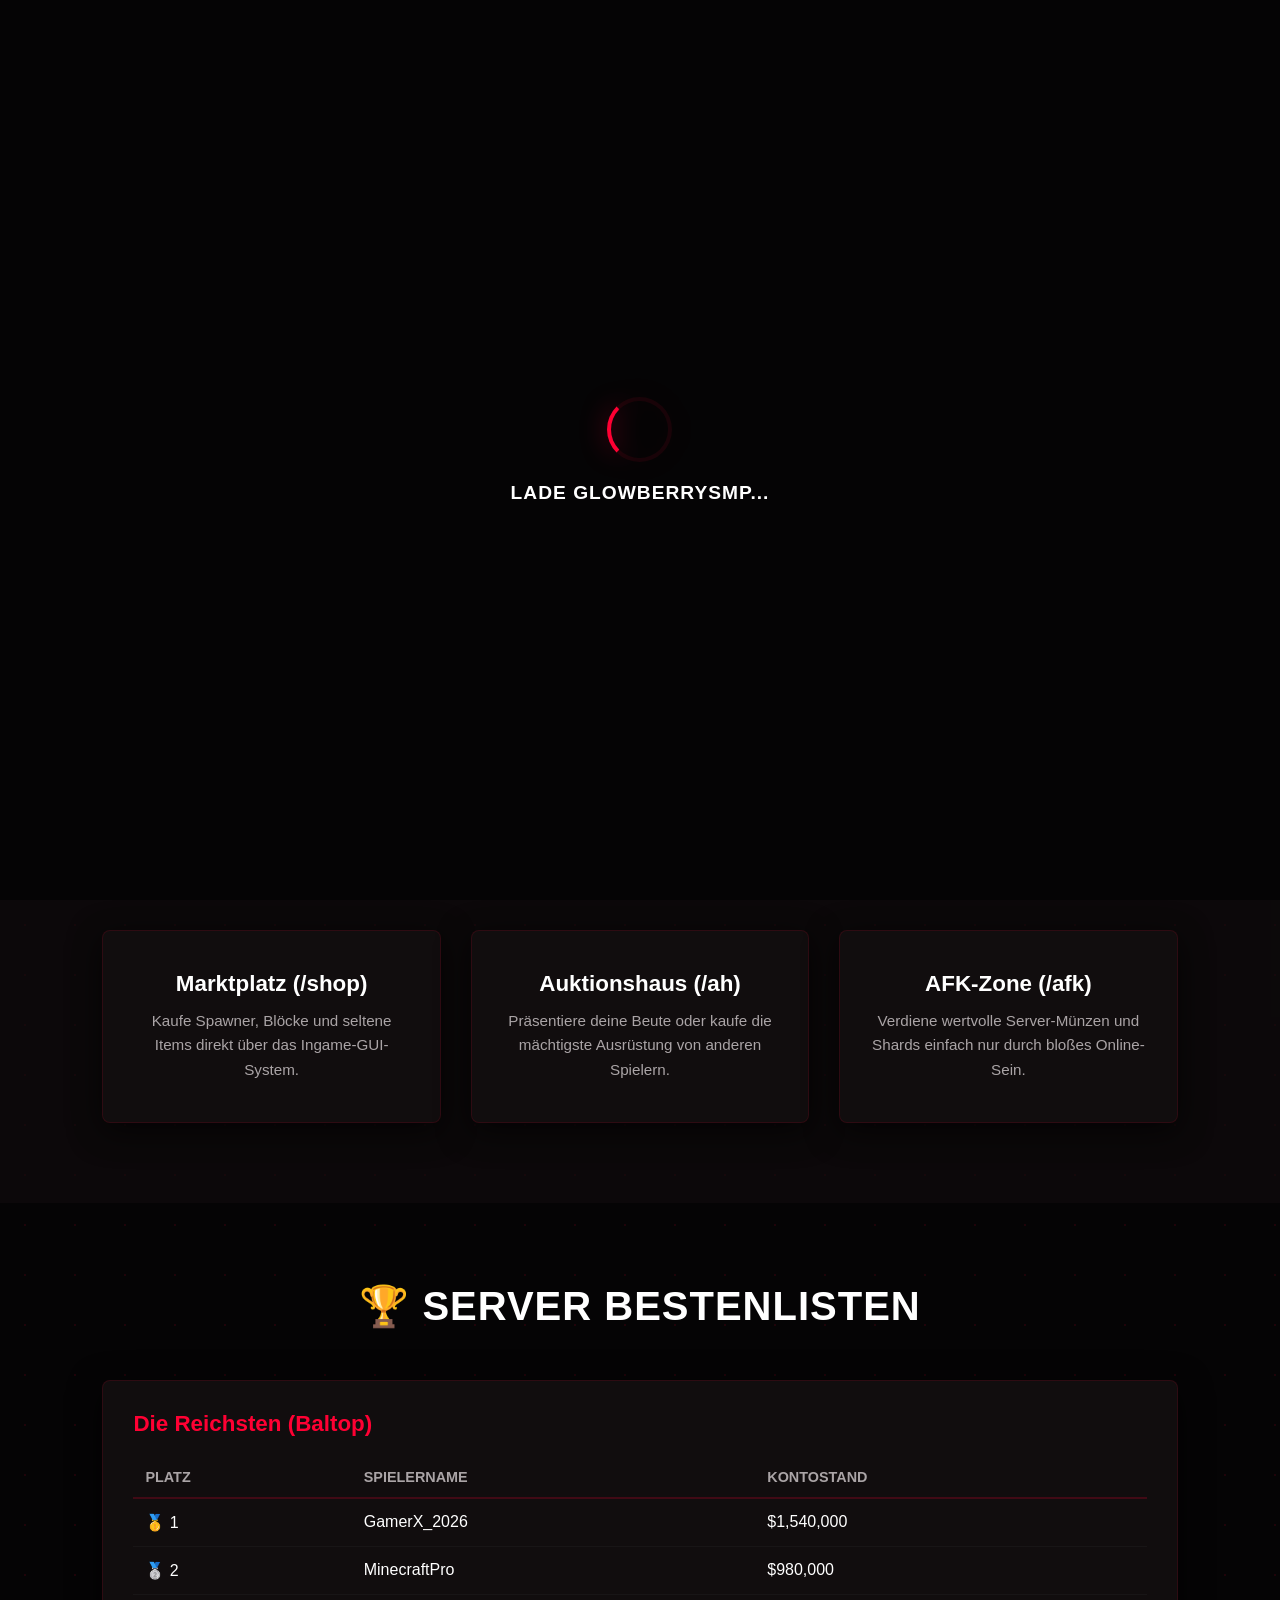
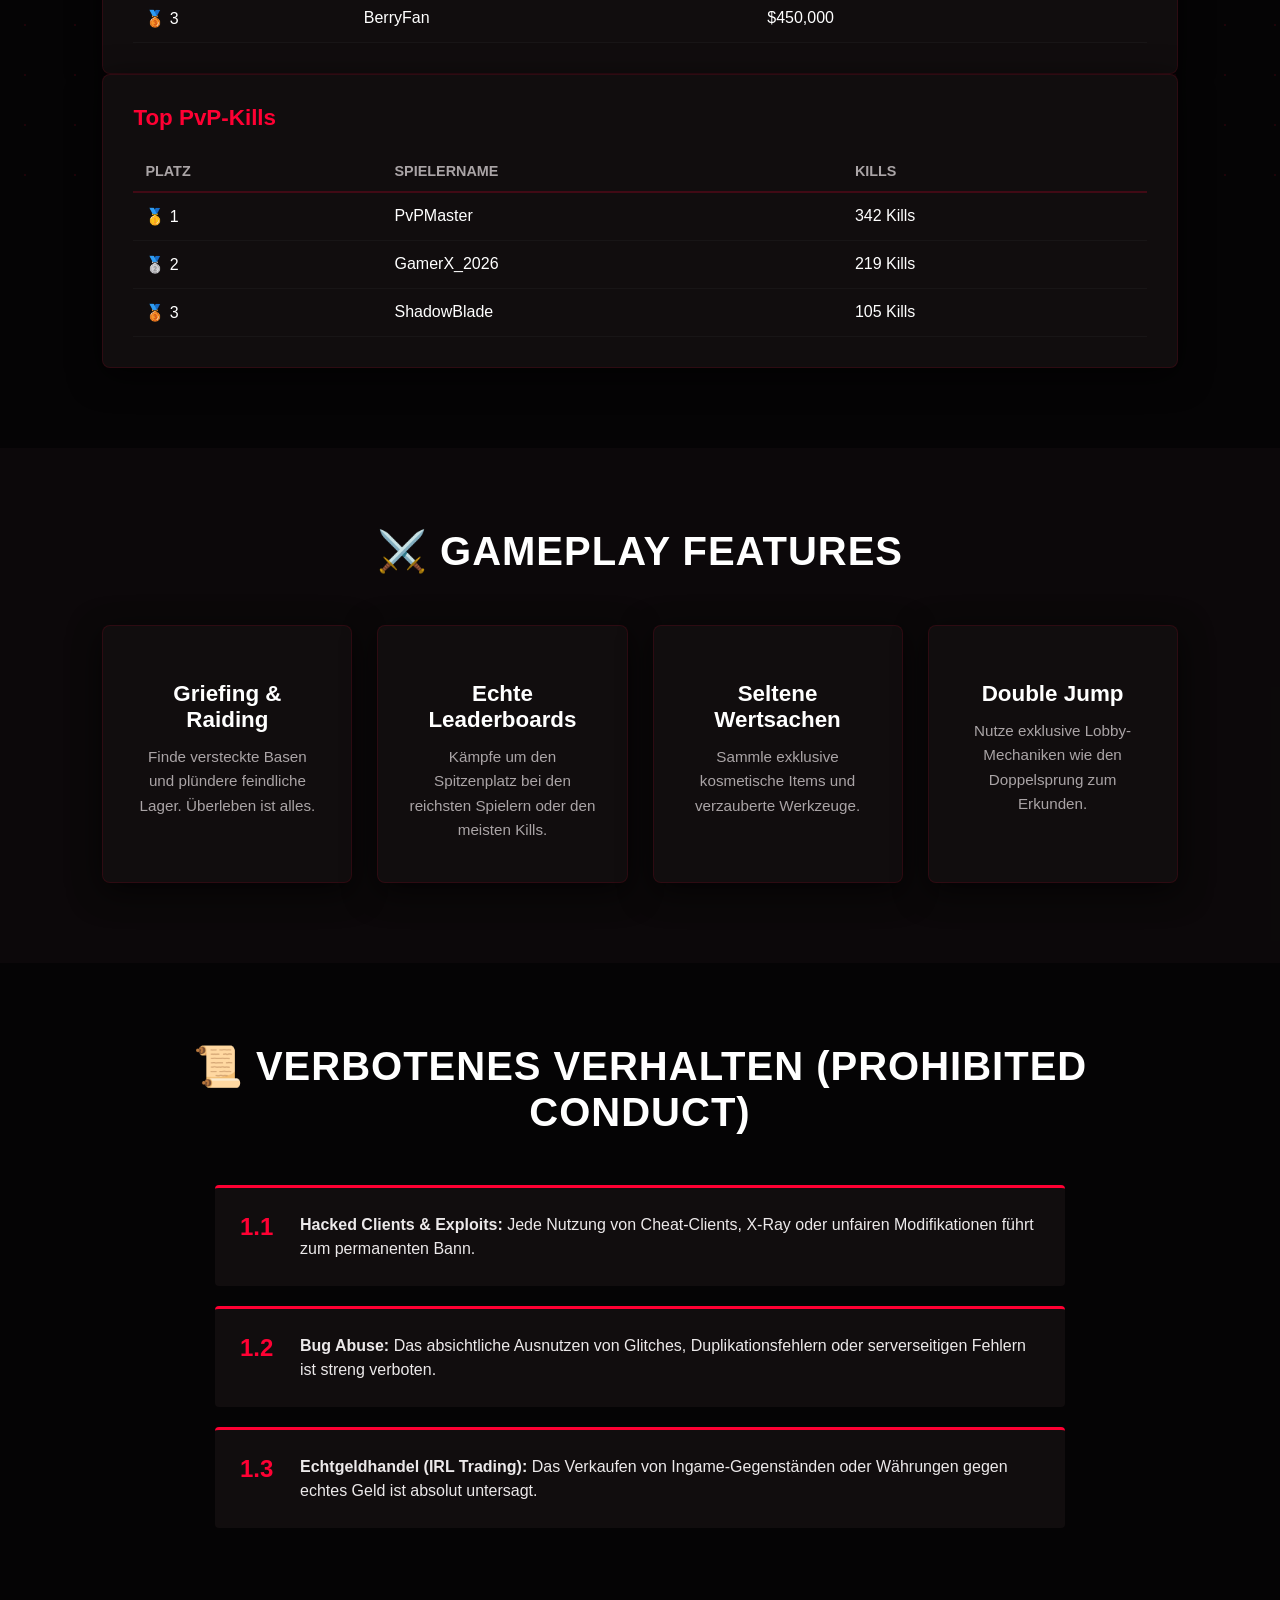
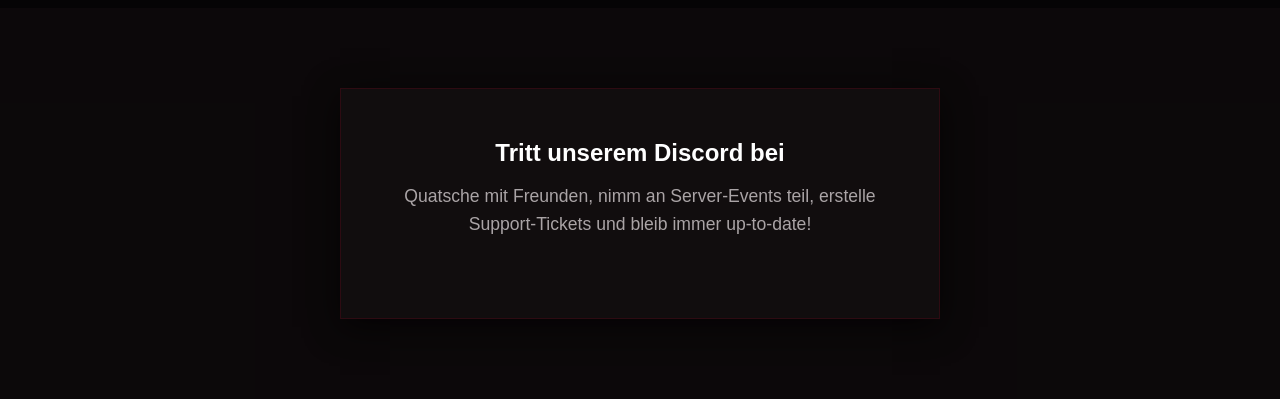
<file: index.html>
<!DOCTYPE html>
<html lang="de">
<head>
    <meta charset="UTF-8">
    <meta name="viewport" content="width=device-width, initial-scale=1.0">
    <title>GlowBerrySMP | Offizielle Homepage</title>
    <link rel="shortcut icon" href="logo.png" type="image/png">
    <link rel="stylesheet" href="style.css">
    <link rel="stylesheet" href="https://cloudflare.com">
</head>
<body>

    <!-- 🔥 REPARIERTER GAMING LOADING SCREEN MIT BLITZ-START & TIMER -->
    <div id="loading-screen">
        <div class="loader-container">
            <div class="glow-spinner"></div>
            <div class="loader-text">Lade GlowBerrySMP...</div>
            <!-- Rotes Fehler-Feld bei langsamer Verbindung -->
            <div id="loader-error-text" style="color: #ff0033; font-weight: bold; margin-top: 25px; font-size: 0.95rem; text-transform: uppercase; letter-spacing: 1px; display: none; text-shadow: 0 0 10px rgba(255, 0, 51, 0.3);">
                ⚠️ Internet-Verbindung zu langsam? Bitte lade die Seite neu!
            </div>
        </div>
    </div>

    <div class="bg-animation"></div>

    <!-- Dynamischer Ankündigungs-Banner -->
    <div class="top-announcement" id="liveAnnouncement">
        <span id="announcementText">🔥 <strong>UPDATE:</strong> Die brandneuen Server-Quests und Kisten sind ab sofort live!</span>
    </div>

    <!-- Navigation -->
    <nav class="navbar">
        <div class="logo">
            <img src="logo.png" alt="GlowBerrySMP Logo" class="logo-img">
        </div>
        <ul class="nav-links" id="navLinks">
            <li><a href="#home" class="active"><i class="fas fa-home"></i> Home</a></li>
            <li><a href="#economy"><i class="fas fa-gavel"></i> Wirtschaft</a></li>
            <li><a href="#leaderboards"><i class="fas fa-trophy"></i> Bestenlisten</a></li>
            <li><a href="#features"><i class="fas fa-gamepad"></i> Gameplay</a></li>
            <li><a href="#regeln"><i class="fas fa-balance-scale"></i> Richtlinien</a></li>
            <li><a href="admin.html" class="admin-btn"><i class="fas fa-lock"></i> Admin Panel</a></li>
        </ul>
        <div class="menu-toggle" onclick="toggleMenu()"><i class="fas fa-bars"></i></div>
    </nav>

    <!-- Header / Home -->
    <header id="home" class="hero section">
        <div class="hero-content">
            <h1 class="glow-text">GLOWBERRYSMP</h1>
            <p class="subtitle">DAS ULTIMATIVE HARDCORE ECONOMY EXPERIENCE</p>
            <p class="desc">Tritt einer der kompetitivsten Wirtschaftswelten in Minecraft bei. Kämpfe, handle und dominiere den Server!</p>
            
            <div class="ip-container">
                <!-- Java Box -->
                <div class="ip-box" onclick="copyIP('java')">
                    <span class="version-label">JAVA</span>
                    <span id="display-ip-java"><i class="fas fa-desktop"></i> ://minefort.com</span>
                    <span class="copy-badge"><i class="fas fa-copy"></i> Kopieren</span>
                </div>
                
                <!-- Bedrock Box -->
                <div class="ip-box" onclick="copyIP('bedrock')">
                    <span class="version-label mobile-label">BEDROCK</span>
                    <span id="display-ip-bedrock"><i class="fas fa-mobile-alt"></i> ://minefort.com:19132</span>
                    <span class="copy-badge"><i class="fas fa-copy"></i> Kopieren</span>
                </div>
            </div>

            <div class="server-status-badge">
                <span class="status-dot online"></span>
                <span class="status-text">Server-Status: <strong style="color: #28a745;">Online</strong></span>
            </div>
        </div>
    </header>

    <!-- Wirtschaft Section -->
    <section id="economy" class="section bg-dark-eval">
        <h2 class="section-title">📊 Server-Wirtschaftsdaten</h2>
        <div class="grid-3">
            <div class="eco-card glow-card">
                <i class="fas fa-coins eco-icon"></i>
                <h3>Marktplatz (/shop)</h3>
                <p>Kaufe Spawner, Blöcke und seltene Items direkt über das Ingame-GUI-System.</p>
            </div>
            <div class="eco-card glow-card">
                <i class="fas fa-comments-dollar eco-icon"></i>
                <h3>Auktionshaus (/ah)</h3>
                <p>Präsentiere deine Beute oder kaufe die mächtigste Ausrüstung von anderen Spielern.</p>
            </div>
            <div class="eco-card glow-card">
                <i class="fas fa-hourglass-half eco-icon"></i>
                <h3>AFK-Zone (/afk)</h3>
                <p>Verdiene wertvolle Server-Münzen und Shards einfach nur durch bloßes Online-Sein.</p>
            </div>
        </div>
    </section>

    <!-- Leaderboards Section -->
    <section id="leaderboards" class="section">
        <h2 class="section-title">🏆 Server Bestenlisten</h2>
        <div class="grid-2">
            <!-- Tabelle 1: Reichste Spieler -->
            <div class="glow-card" style="padding: 30px; border-radius: 8px;">
                <h3 style="margin-bottom: 20px; color: var(--primary-color);"><i class="fas fa-money-bill-wave"></i> Die Reichsten (Baltop)</h3>
                <table class="leaderboard-table">
                    <thead>
                        <tr>
                            <th>Platz</th>
                            <th>Spielername</th>
                            <th>Kontostand</th>
                        </tr>
                    </thead>
                    <tbody id="baltop-list">
                        <tr><td>🥇 1</td><td>GamerX_2026</td><td>$1,540,000</td></tr>
                        <tr><td>🥈 2</td><td>MinecraftPro</td><td>$980,000</td></tr>
                        <tr><td>🥉 3</td><td>BerryFan</td><td>$450,000</td></tr>
                    </tbody>
                </table>
            </div>

            <!-- Tabelle 2: Meiste Kills -->
            <div class="glow-card" style="padding: 30px; border-radius: 8px;">
                <h3 style="margin-bottom: 20px; color: var(--primary-color);"><i class="fas fa-skull-crossbones"></i> Top PvP-Kills</h3>
                <table class="leaderboard-table">
                    <thead>
                        <tr>
                            <th>Platz</th>
                            <th>Spielername</th>
                            <th>Kills</th>
                        </tr>
                    </thead>
                    <tbody id="killtop-list">
                        <tr><td>🥇 1</td><td>PvPMaster</td><td>342 Kills</td></tr>
                        <tr><td>🥈 2</td><td>GamerX_2026</td><td>219 Kills</td></tr>
                        <tr><td>🥉 3</td><td>ShadowBlade</td><td>105 Kills</td></tr>
                    </tbody>
                </table>
            </div>
        </div>
    </section>

    <!-- Gameplay Features -->
    <section id="features" class="section bg-dark-eval">
        <h2 class="section-title">⚔️ Gameplay Features</h2>
        <div class="grid-4">
            <div class="feature-card glow-card">
                <div class="icon-wrap"><i class="fas fa-skull"></i></div>
                <h3>Griefing & Raiding</h3>
                <p>Finde versteckte Basen und plündere feindliche Lager. Überleben ist alles.</p>
            </div>
            <div class="feature-card glow-card">
                <div class="icon-wrap"><i class="fas fa-crown"></i></div>
                <h3>Echte Leaderboards</h3>
                <p>Kämpfe um den Spitzenplatz bei den reichsten Spielern oder den meisten Kills.</p>
            </div>
            <div class="feature-card glow-card">
                <div class="icon-wrap"><i class="fas fa-gem"></i></div>
                <h3>Seltene Wertsachen</h3>
                <p>Sammle exklusive kosmetische Items und verzauberte Werkzeuge.</p>
            </div>
            <div class="feature-card glow-card">
                <div class="icon-wrap"><i class="fas fa-bolt"></i></div>
                <h3>Double Jump</h3>
                <p>Nutze exklusive Lobby-Mechaniken wie den Doppelsprung zum Erkunden.</p>
            </div>
        </div>
    </section>

    <!-- Richtlinien -->
    <section id="regeln" class="section">
        <h2 class="section-title">📜 Verbotenes Verhalten (Prohibited Conduct)</h2>
        <div class="law-list" id="liveRulesContainer">
            <div class="law-item">
                <div class="law-num">1.1</div>
                <div class="law-text"><strong>Hacked Clients & Exploits:</strong> Jede Nutzung von Cheat-Clients, X-Ray oder unfairen Modifikationen führt zum permanenten Bann.</div>
            </div>
            <div class="law-item">
                <div class="law-num">1.2</div>
                <div class="law-text"><strong>Bug Abuse:</strong> Das absichtliche Ausnutzen von Glitches, Duplikationsfehlern oder serverseitigen Fehlern ist streng verboten.</div>
            </div>
            <div class="law-item">
                <div class="law-num">1.3</div>
                <div class="law-text"><strong>Echtgeldhandel (IRL Trading):</strong> Das Verkaufen von Ingame-Gegenständen oder Währungen gegen echtes Geld ist absolut untersagt.</div>
            </div>
        </div>
    </section>

    <!-- Discord Sektion -->
    <section id="discord" class="section bg-dark-eval" style="text-align: center;">
        <div class="discord-widget glow-card" style="max-width: 600px; margin: 0 auto; padding: 50px;">
            <i class="fab fa-discord fa-4x" style="color: #5865F2; margin-bottom: 20px; filter: drop-shadow(0 0 15px rgba(88,101,242,0.4));"></i>
            <h2>Tritt unserem Discord bei</h2>
            <p style="margin: 15px 0 30px; color: var(--text-muted); font-size: 1.1rem;">Quatsche mit Freunden, nimm an Server-Events teil, erstelle Support-Tickets und bleib immer up-to-date!</p>
</file>
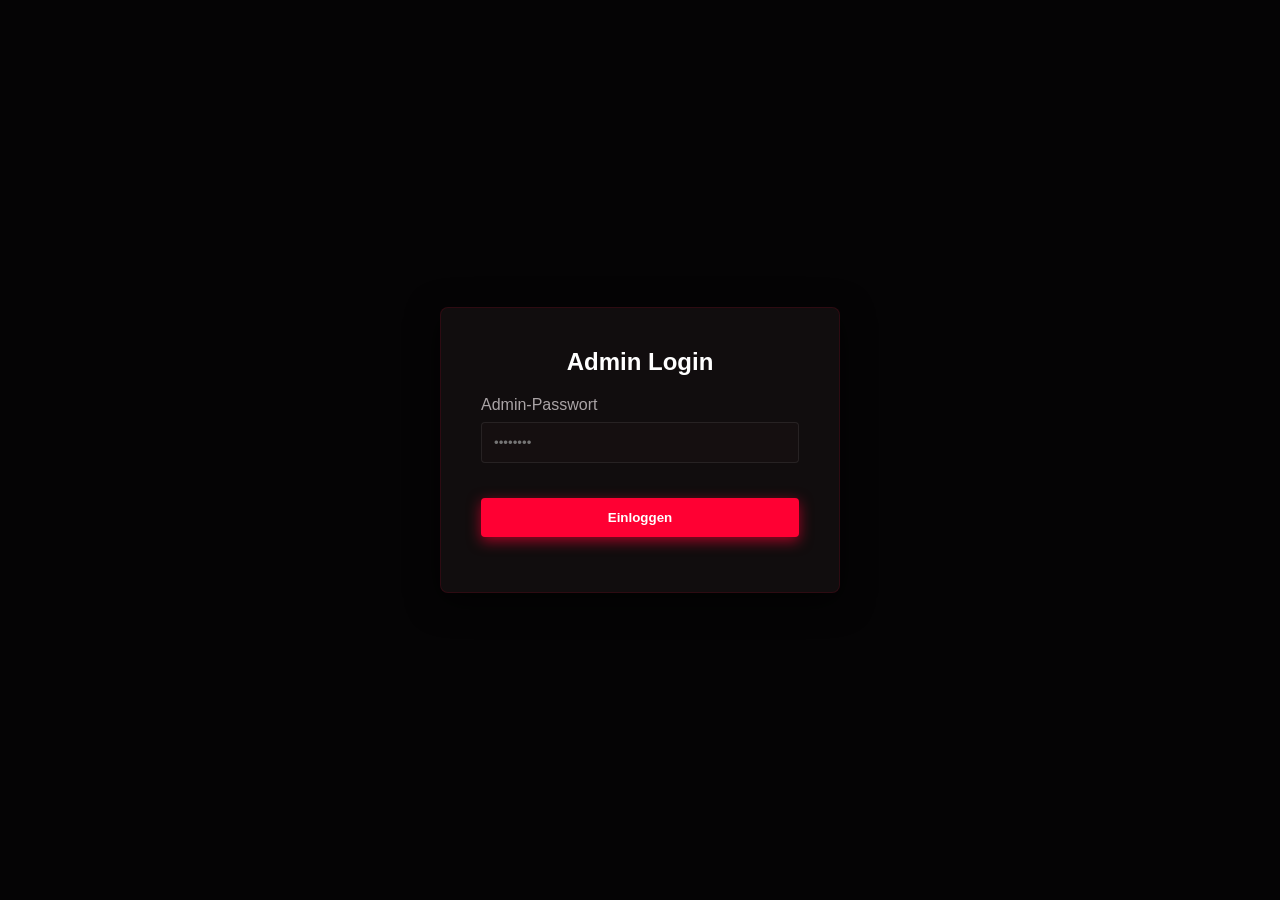
<file: admin.html>
<!DOCTYPE html>
<html lang="de">
<head>
    <meta charset="UTF-8">
    <meta name="viewport" content="width=device-width, initial-scale=1.0">
    <title>Admin Panel | GlowBerrySMP</title>
    <link rel="shortcut icon" href="logo.png" type="image/png">
    <link rel="stylesheet" href="style.css">
    <link rel="stylesheet" href="https://cloudflare.com">
</head>
<body class="admin-body" style="display: flex; background: #050405; min-height: 100vh;">

    <!-- 🔑 LOGIN SCREEN -->
    <div id="login-overlay" style="position: fixed; top: 0; left: 0; width: 100vw; height: 100vh; background: #050405; display: flex; align-items: center; justify-content: center; z-index: 1000;">
        <div class="glow-card" style="padding: 40px; border-radius: 8px; width: 100%; max-width: 400px; text-align: center;">
            <h2><i class="fas fa-lock"></i> Admin Login</h2>
            <div class="input-group" style="text-align: left; margin: 20px 0;">
                <label style="display: block; margin-bottom: 8px; color: var(--text-muted);">Admin-Passwort</label>
                <input type="password" id="adminPass" class="admin-input" placeholder="••••••••">
            </div>
            <button class="btn" style="width: 100%;" onclick="checkLogin()">Einloggen</button>
            <p id="login-error" class="error-text" style="color: var(--primary-color); margin-top: 15px; font-weight: bold;"></p>
        </div>
    </div>

    <!-- ⚙️ DASHBOARD CONTAINER -->
    <div id="admin-dashboard" class="hidden" style="display: flex; width: 100%; min-height: 100vh;">
        <!-- Sidebar -->
        <aside style="width: 260px; background: #0e0a0b; padding: 30px 20px; border-right: 1px solid #191213; display: flex; flex-direction: column;">
            <div class="sidebar-title" style="font-size: 20px; font-weight: bold; margin-bottom: 40px; text-align: center;">GlowBerrySMP<span style="color: var(--primary-color);">Admin</span></div>
            <ul style="list-style: none; flex-grow: 1;">
                <li class="admin-menu-li active" onclick="switchTab('announcement-tab')"><i class="fas fa-bullhorn"></i> Top-Banner</li>
                <li class="admin-menu-li" onclick="switchTab('regeln-tab')"><i class="fas fa-scroll"></i> Richtlinien</li>
                <li class="admin-menu-li" onclick="switchTab('settings-tab')"><i class="fas fa-cogs"></i> System-Zustand</li>
            </ul>
            <button class="btn" style="background: #cc002c; box-shadow: none;" onclick="logout()"><i class="fas fa-sign-out-alt"></i> Abmelden</button>
        </aside>

        <!-- Main Content -->
        <main style="flex-grow: 1; padding: 50px; background: #050405;">
            <!-- Top Banner -->
            <div id="announcement-tab" class="tab-content">
                <h2>📢 Globales Ankündigungsbanner bearbeiten</h2>
                <div class="form-container glow-card" style="padding: 30px; margin-top: 20px; border-radius: 6px; max-width: 600px;">
                    <label style="color:var(--text-muted); display:block; margin-bottom:10px;">Banner-Text:</label>
                    <input type="text" class="admin-input" id="bannerTextInput" value="">
                    <button class="btn" onclick="saveAnnouncement()"><i class="fas fa-save"></i> Änderungen speichern</button>
                </div>
            </div>

            <!-- Richtlinien -->
            <div id="regeln-tab" class="tab-content hidden">
                <h2>📜 Server-Richtlinien (Prohibited Conduct)</h2>
                <div class="form-container glow-card" style="padding: 30px; margin-top: 20px; border-radius: 6px; max-width: 600px;">
                    <label style="color:var(--text-muted); display:block; margin-bottom:10px;">Schreibe jede Regel in eine neue Zeile (Format: Nummer | Text):</label>
                    <textarea class="admin-input" id="rulesTextArea" rows="10"></textarea>
                    <button class="btn" onclick="saveRulesSettings()"><i class="fas fa-save"></i> Richtlinien speichern</button>
                </div>
            </div>

            <!-- System Zustand -->
            <div id="settings-tab" class="tab-content hidden">
                <h2>⚙️ Netzwerk-IP & Server-Zustand verwalten</h2>
                <div class="form-container glow-card" style="padding: 30px; margin-top: 20px; border-radius: 6px; max-width: 600px;">
                    <div style="margin-bottom: 20px;">
                        <label style="color:var(--text-muted); display:block; margin-bottom:8px;">Java Server-IP:</label>
                        <input type="text" id="javaIpInput" class="admin-input">
                    </div>
                    <div style="margin-bottom: 20px;">
                        <label style="color:var(--text-muted); display:block; margin-bottom:8px;">Bedrock Server-IP (ohne Port):</label>
                        <input type="text" id="bedrockIpInput" class="admin-input">
                    </div>
                    <div style="margin-bottom: 20px;">
                        <label style="color:var(--text-muted); display:block; margin-bottom:8px;">Bedrock Port:</label>
                        <input type="text" id="bedrockPortInput" class="admin-input">
                    </div>
                    <button class="btn" onclick="saveIPSettings()"><i class="fas fa-save"></i> Server-IPs speichern</button>
                </div>
            </div>
            
            <p id="save-success" style="color:#28a745; margin-top:20px; font-weight:bold; font-size:1.1rem; display:none; text-align:left;"><i class="fas fa-check-circle"></i> Erfolgreich auf der Live-Seite aktualisiert!</p>
        </main>
    </div>

    <script>
        window.addEventListener('DOMContentLoaded', () => {
            document.getElementById('bannerTextInput').value = localStorage.getItem('globalAnnouncement') || "🔥 <strong>UPDATE:</strong> Die brandneuen Server-Quests und Kisten sind ab sofort live!";
            document.getElementById('javaIpInput').value = localStorage.getItem('serverJavaIP') || "://minefort.com";
            document.getElementById('bedrockIpInput').value = localStorage.getItem('serverBedrockIP') || "://minefort.com";
            document.getElementById('bedrockPortInput').value = localStorage.getItem('serverBedrockPort') || "19132";

            const savedRules = localStorage.getItem('serverRulesText');
            if (savedRules) {
                document.getElementById('rulesTextArea').value = JSON.parse(savedRules).join('\n');
            } else {
                document.getElementById('rulesTextArea').value = "1.1 | Hacked Clients & Exploits: Jede Nutzung von Cheat-Clients führt zum permanenten Bann.\n1.2 | Bug Abuse: Das Ausnutzen von Fehlern ist streng verboten.\n1.3 | Echtgeldhandel: Das Verkaufen von Gegenständen gegen echtes Geld ist untersagt.";
            }
        });

        function checkLogin() {
            if(document.getElementById('adminPass').value === "Nick1910gohl") { 
                document.getElementById('login-overlay').classList.add('hidden');
                document.getElementById('admin-dashboard').classList.remove('hidden');
                document.body.style.display = "flex";
            } else {
                document.getElementById('login-error').innerText = "Falsches Passwort! Zugriff verweigert.";
            }
        }

        function saveAnnouncement() {
            localStorage.setItem('globalAnnouncement', document.getElementById('bannerTextInput').value);
            showSuccess();
        }

        function saveIPSettings() {
            localStorage.setItem('serverJavaIP', document.getElementById('javaIpInput').value);
            localStorage.setItem('serverBedrockIP', document.getElementById('bedrockIpInput').value);
            localStorage.setItem('serverBedrockPort', document.getElementById('bedrockPortInput').value);
            showSuccess();
        }

        function saveRulesSettings() {
            const lines = document.getElementById('rulesTextArea').value.split('\n');
            localStorage.setItem('serverRulesText', JSON.stringify(lines));
            showSuccess();
        }

        function showSuccess() {
            const msg = document.getElementById('save-success');
            msg.style.display = 'block';
            setTimeout(() => { msg.style.display = 'none'; }, 2500);
        }

        function switchTab(tabId) {
            document.querySelectorAll('.tab-content').forEach(tab => tab.classList.add('hidden'));
            document.getElementById(tabId).classList.remove('hidden');
            document.querySelectorAll('.sidebar-menu li').forEach(li => li.classList.remove('active'));
            event.currentTarget.classList.add('active');
        }

        function logout() {
            document.getElementById('login-overlay').classList.remove('hidden');
            document.getElementById('admin-dashboard').classList.add('hidden');
            document.getElementById('adminPass').value = ""; 
        }
    </script>
</body>
</html>
</file>
<file: style.css>
/* --- DONUT-STYLE RED & BLACK GAMING SCHEME --- */
:root {
    --bg-color: #050405;
    --card-color: #110d0e;
    --primary-color: #ff0033;
    --primary-glow: rgba(255, 0, 51, 0.6);
    --text-color: #ffffff;
    --text-muted: #aaa4a6;
}

* {
    margin: 0; padding: 0; box-sizing: border-box;
    font-family: 'Segoe UI', Roboto, Helvetica, Arial, sans-serif;
    scroll-behavior: smooth;
}

body { background-color: var(--bg-color); color: var(--text-color); overflow-x: hidden; }

/* Announcement Banner */
.top-announcement {
    background: var(--primary-color);
    color: #fff;
    text-align: center;
    padding: 10px 20px;
    font-size: 0.9rem;
    font-weight: 500;
    box-shadow: 0 2px 10px var(--primary-glow);
    letter-spacing: 0.5px;
}

/* Background Animation */
.bg-animation {
    position: fixed; top: 0; left: 0; width: 100%; height: 100%; z-index: -1;
    background: radial-gradient(circle at 50% 50%, #170104 0%, var(--bg-color) 85%);
}
.bg-animation::before {
    content: ''; position: absolute; width: 200%; height: 200%;
    background-image: radial-gradient(rgba(255, 0, 51, 0.1) 1.5px, transparent 0);
    background-size: 50px 50px; animation: moveBg 40s linear infinite;
}
@keyframes moveBg { 0% { transform: translate(0,0); } 100% { transform: translate(-50px, -50px); } }

/* Glow Text & Cards */
.glow-text { text-shadow: 0 0 30px var(--primary-glow); font-size: 4.5rem; font-weight: 900; letter-spacing: 3px; }
.glow-card {
    background: var(--card-color); border: 1px solid rgba(255, 0, 51, 0.12);
    box-shadow: 0 8px 32px rgba(0,0,0,0.7); transition: all 0.3s ease;
}
.glow-card:hover { border-color: var(--primary-color); box-shadow: 0 0 25px var(--primary-glow); transform: translateY(-5px); }

/* Navbar Navigation */
.navbar {
    display: flex; justify-content: space-between; align-items: center;
    padding: 15px 8%; background: rgba(5, 4, 5, 0.94);
    border-bottom: 2px solid var(--primary-color); position: sticky; top: 0; z-index: 100;
}
.logo-img { height: 50px; width: auto; filter: drop-shadow(0 0 8px var(--primary-glow)); }
.nav-links { display: flex; list-style: none; align-items: center; gap: 10px; }
.nav-links li a { color: var(--text-color); text-decoration: none; padding: 10px 15px; font-weight: 600; transition: 0.3s; font-size: 0.95rem; }
.nav-links li a:hover, .nav-links li a.active { color: var(--primary-color); }
.admin-btn { background: var(--primary-color); border-radius: 4px; box-shadow: 0 0 12px var(--primary-glow); cursor: pointer; color: white !important; font-weight: bold; }
.menu-toggle { display: none; font-size: 24px; cursor: pointer; }

/* Hero Sektion */
.hero { height: 70vh; display: flex; align-items: center; justify-content: center; text-align: center; }
.subtitle { color: var(--primary-color); font-weight: 800; font-size: 1.2rem; margin: 10px 0; letter-spacing: 2px; }
.desc { color: var(--text-muted); margin-bottom: 30px; font-size: 1.1rem; max-width: 700px; }

/* IP Elements Container */
.ip-container { display: flex; gap: 20px; justify-content: center; flex-wrap: wrap; margin-bottom: 20px; }
.ip-box {
    background: #150f10; padding: 15px 30px; border-radius: 6px;
    display: inline-flex; align-items: center; cursor: pointer; border: 1px solid rgba(255,255,255,0.05); transition: 0.3s;
}
.ip-box:hover { border-color: var(--primary-color); background: #1f1618; }
.version-label { background: #440a0d; color: #ff2a3b; padding: 3px 8px; border-radius: 3px; font-size: 0.75rem; font-weight: bold; margin-right: 12px; }
.version-label.mobile-label { background: #0a2944; color: #2a94ff; }
.copy-badge { background: var(--primary-color); padding: 4px 12px; border-radius: 4px; margin-left: 15px; font-size: 0.8rem; font-weight: bold; }
.server-status-badge { margin-top: 20px; display: flex; justify-content: center; align-items: center; gap: 10px; }
.status-dot.online { width: 10px; height: 10px; background: #28a745; border-radius: 50%; box-shadow: 0 0 8px #28a745; }

/* Layout Grid Elements */
.section { padding: 80px 8%; }
.bg-dark-eval { background: rgba(17, 13, 14, 0.6); }
.section-title { text-align: center; font-size: 2.5rem; font-weight: 800; margin-bottom: 50px; text-transform: uppercase; letter-spacing: 1px; }
.grid-3 { display: grid; grid-template-columns: repeat(auto-fit, minmax(280px, 1fr)); gap: 30px; }
.grid-4 { display: grid; grid-template-columns: repeat(auto-fit, minmax(220px, 1fr)); gap: 25px; }

/* Economic Cards */
.eco-card, .feature-card { padding: 40px 30px; border-radius: 8px; text-align: center; }
.eco-icon { font-size: 3rem; color: var(--primary-color); margin-bottom: 20px; filter: drop-shadow(0 0 10px var(--primary-glow)); }
.icon-wrap { font-size: 2.5rem; color: var(--primary-color); margin-bottom: 15px; }
h3 { font-size: 1.4rem; margin-bottom: 12px; font-weight: 700; }
p { color: var(--text-muted); font-size: 0.95rem; line-height: 1.6; }

/* Rules / Laws Layout */
.law-list { max-width: 850px; margin: 0 auto; display: flex; flex-direction: column; gap: 20px; }
.law-item { display: flex; align-items: flex-start; background: var(--card-color); border-top: 3px solid var(--primary-color); padding: 25px; border-radius: 4px; }
.law-num { font-size: 1.5rem; font-weight: 900; color: var(--primary-color); width: 60px; min-width: 60px; }
.law-text { font-size: 1rem; color: #ece9ea; line-height: 1.5; }

/* LEADERBOARD DESIGN */
.leaderboard-table { width: 100%; border-collapse: collapse; margin-top: 10px; text-align: left; }
.leaderboard-table th { padding: 12px; color: var(--text-muted); border-bottom: 2px solid rgba(255, 0, 51, 0.2); font-size: 0.9rem; text-transform: uppercase; }
.leaderboard-table td { padding: 14px 12px; border-bottom: 1px solid rgba(255, 255, 255, 0.03); font-size: 1rem; font-weight: 500; }
.leaderboard-table tr:hover { background: rgba(255, 0, 51, 0.03); }

/* Standard UI Button & Discord Widget & Footer */
.btn, .discord-btn { background: var(--primary-color); border: none; color: white; padding: 12px 28px; font-weight: bold; border-radius: 4px; cursor: pointer; text-decoration: none; box-shadow: 0 4px 14px var(--primary-glow); transition: 0.2s; }
.btn:hover { filter: brightness(1.2); }
.discord-btn { background: #5865F2; box-shadow: 0 4px 14px rgba(88,101,242,0.35); }
.discord-btn:hover { background: #6775f5; filter: brightness(1.1); }
footer { text-align: center; padding: 40px; border-top: 1px solid #1a1314; color: var(--text-muted); font-size: 0.85rem; }
footer a { color: var(--primary-color); text-decoration: none; }

/* Input Elements & Helpers */
.admin-input { width: 100%; padding: 12px; background: #150f10; border: 1px solid rgba(255,255,255,0.08); color: white; border-radius: 4px; margin-bottom: 15px; }
.admin-input:focus { border-color: var(--primary-color); outline: none; box-shadow: 0 0 8px var(--primary-glow); }
.error-text { color: var(--primary-color); margin-top: 15px; font-weight: bold; }
.hidden { display: none !important; }
.admin-menu-li { padding: 15px; border-radius: 4px; cursor: pointer; margin-bottom: 8px; color: var(--text-muted); transition: 0.2s; }
.admin-menu-li:hover, .admin-menu-li.active { background: rgba(255, 0, 51, 0.08); color: white; border-left: 4px solid var(--primary-color); }

/* --- ⚡ COOLE ANIME GAMING LOADING SCREEN STYLES --- */
#loading-screen {
    position: fixed !important; top: 0 !important; left: 0 !important;
    width: 100vw !important; height: 100vh !important;
    background: #050405 !important;
    display: flex !important; align-items: center !important; justify-content: center !important;
    z-index: 999999 !important;
    transition: opacity 0.4s cubic-bezier(0.25, 1, 0.5, 1), visibility 0.4s !important;
}

.loader-container { text-align: center; }

.glow-spinner {
    width: 65px; height: 65px;
    border: 4px solid rgba(255, 0, 51, 0.08);
    border-left-color: var(--primary-color);
    border-radius: 50%;
    margin: 0 auto 20px;
    animation: spinLoader 1s linear infinite;
    filter: drop-shadow(0 0 12px var(--primary-glow));
}

.loader-text {
    color: white; font-size: 1.2rem; font-weight: 700;
    letter-spacing: 1px; text-transform: uppercase;
    animation: pulseText 1.6s ease-in-out infinite;
}

@keyframes spinLoader {
    0% { transform: rotate(0deg); }
    100% { transform: rotate(360deg); }
}
@keyframes pulseText {
    0%, 100% { opacity: 0.4; transform: scale(0.98); }
    50% { opacity: 1; transform: scale(1.02); }
}

#loading-screen.fade-out {
    opacity: 0 !important;
    visibility: hidden !important;
}

/* Responsive Media Queries */
@media (max-width: 900px) {
    .menu-toggle { display: block; }
    .nav-links {
        display: none; position: absolute; top: 70px; left: 0; width: 100%;
        background: #050405; flex-direction: column; text-align: center; padding: 20px 0;
        border-bottom: 2px solid var(--primary-color);
    }
    .nav-links.active { display: flex; }
    .glow-text { font-size: 2.8rem; }
    .grid-2 { grid-template-columns: 1fr !important; }
}
</file>
